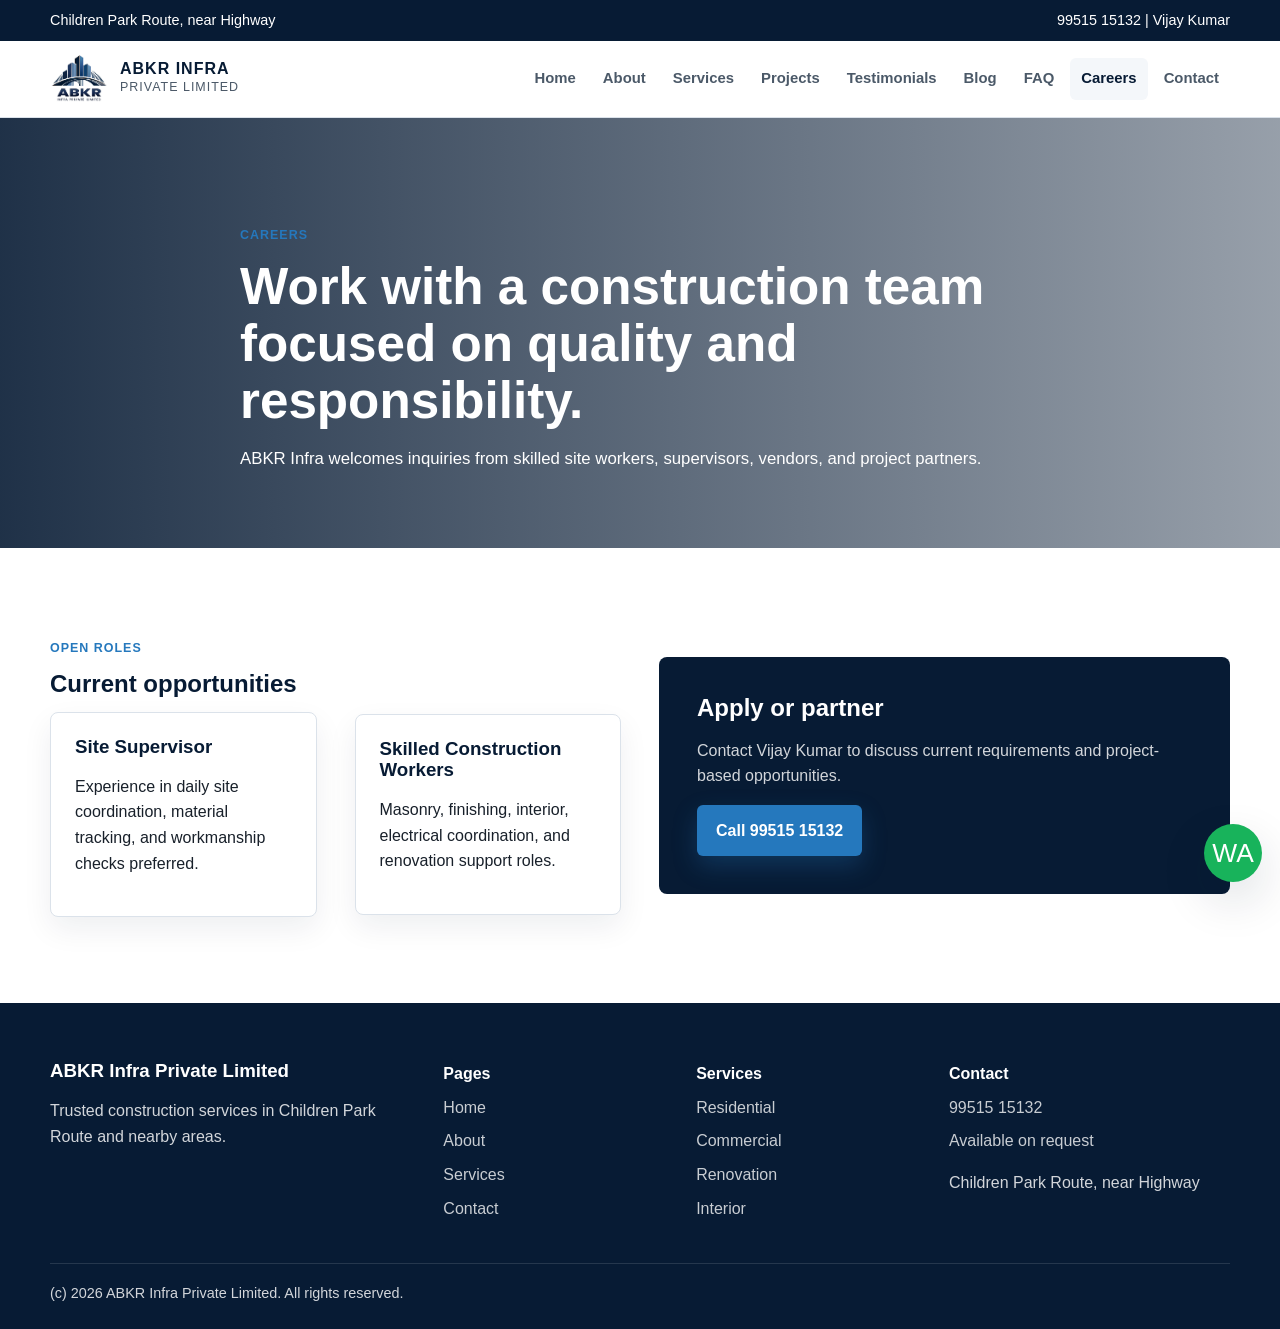
<file: careers.html>
<!doctype html>
<html lang="en">
<head>
  <meta charset="utf-8">
  <meta name="viewport" content="width=device-width, initial-scale=1">
  <title>Careers | ABKR Infra Private Limited</title>
  <meta name="description" content="Career opportunities and construction job inquiries at ABKR Infra Private Limited.">
  <link rel="icon" href="assets/logo.jpeg">
  <link rel="stylesheet" href="styles.css">
</head>
<body>
  <div class="topbar"><div class="container"><span>Children Park Route, near Highway</span><span><a href="tel:+919951515132">99515 15132</a> | Vijay Kumar</span></div></div>
  <header class="site-header"><nav class="nav container" aria-label="Primary navigation"><a class="brand" href="index.html"><img src="assets/logo.jpeg" alt="ABKR Infra Private Limited logo"><span><strong>ABKR Infra</strong><span>Private Limited</span></span></a><button class="nav-toggle" type="button" aria-label="Open menu" aria-expanded="false">Menu</button><div class="nav-links"><a href="index.html">Home</a><a href="about.html">About</a><a href="services.html">Services</a><a href="projects.html">Projects</a><a href="testimonials.html">Testimonials</a><a href="blog.html">Blog</a><a href="faq.html">FAQ</a><a class="active" href="careers.html">Careers</a><a href="contact.html">Contact</a></div></nav></header>
  <main>
    <section class="page-hero" style="--page-image: url('https://images.unsplash.com/photo-1581094794329-c8112a89af12?auto=format&fit=crop&w=1800&q=80');"><div class="container page-intro reveal"><span class="eyebrow">Careers</span><h1>Work with a construction team focused on quality and responsibility.</h1><p>ABKR Infra welcomes inquiries from skilled site workers, supervisors, vendors, and project partners.</p></div></section>
    <section class="section"><div class="container grid-2"><div class="reveal"><span class="eyebrow">Open Roles</span><h2>Current opportunities</h2><div class="grid-2"><article class="card"><div class="card-body"><h3>Site Supervisor</h3><p>Experience in daily site coordination, material tracking, and workmanship checks preferred.</p></div></article><article class="card"><div class="card-body"><h3>Skilled Construction Workers</h3><p>Masonry, finishing, interior, electrical coordination, and renovation support roles.</p></div></article></div></div><div class="split-panel reveal"><h2>Apply or partner</h2><p>Contact Vijay Kumar to discuss current requirements and project-based opportunities.</p><a class="btn btn-primary" href="tel:+919951515132">Call 99515 15132</a></div></div></section>
  </main>
  <footer class="footer"><div class="container footer-grid"><div><h3>ABKR Infra Private Limited</h3><p>Trusted construction services in Children Park Route and nearby areas.</p></div><div><strong>Pages</strong><a href="index.html">Home</a><a href="about.html">About</a><a href="services.html">Services</a><a href="contact.html">Contact</a></div><div><strong>Services</strong><a href="services.html#residential">Residential</a><a href="services.html#commercial">Commercial</a><a href="services.html#renovation">Renovation</a><a href="services.html#interior">Interior</a></div><div><strong>Contact</strong><a href="tel:+919951515132">99515 15132</a><span>Available on request</span><p>Children Park Route, near Highway</p></div></div><div class="container footer-bottom">(c) 2026 ABKR Infra Private Limited. All rights reserved.</div></footer>
  <a class="whatsapp" href="https://wa.me/919951515132" aria-label="Chat on WhatsApp">WA</a><script src="script.js"></script>
</body>
</html>
</file>
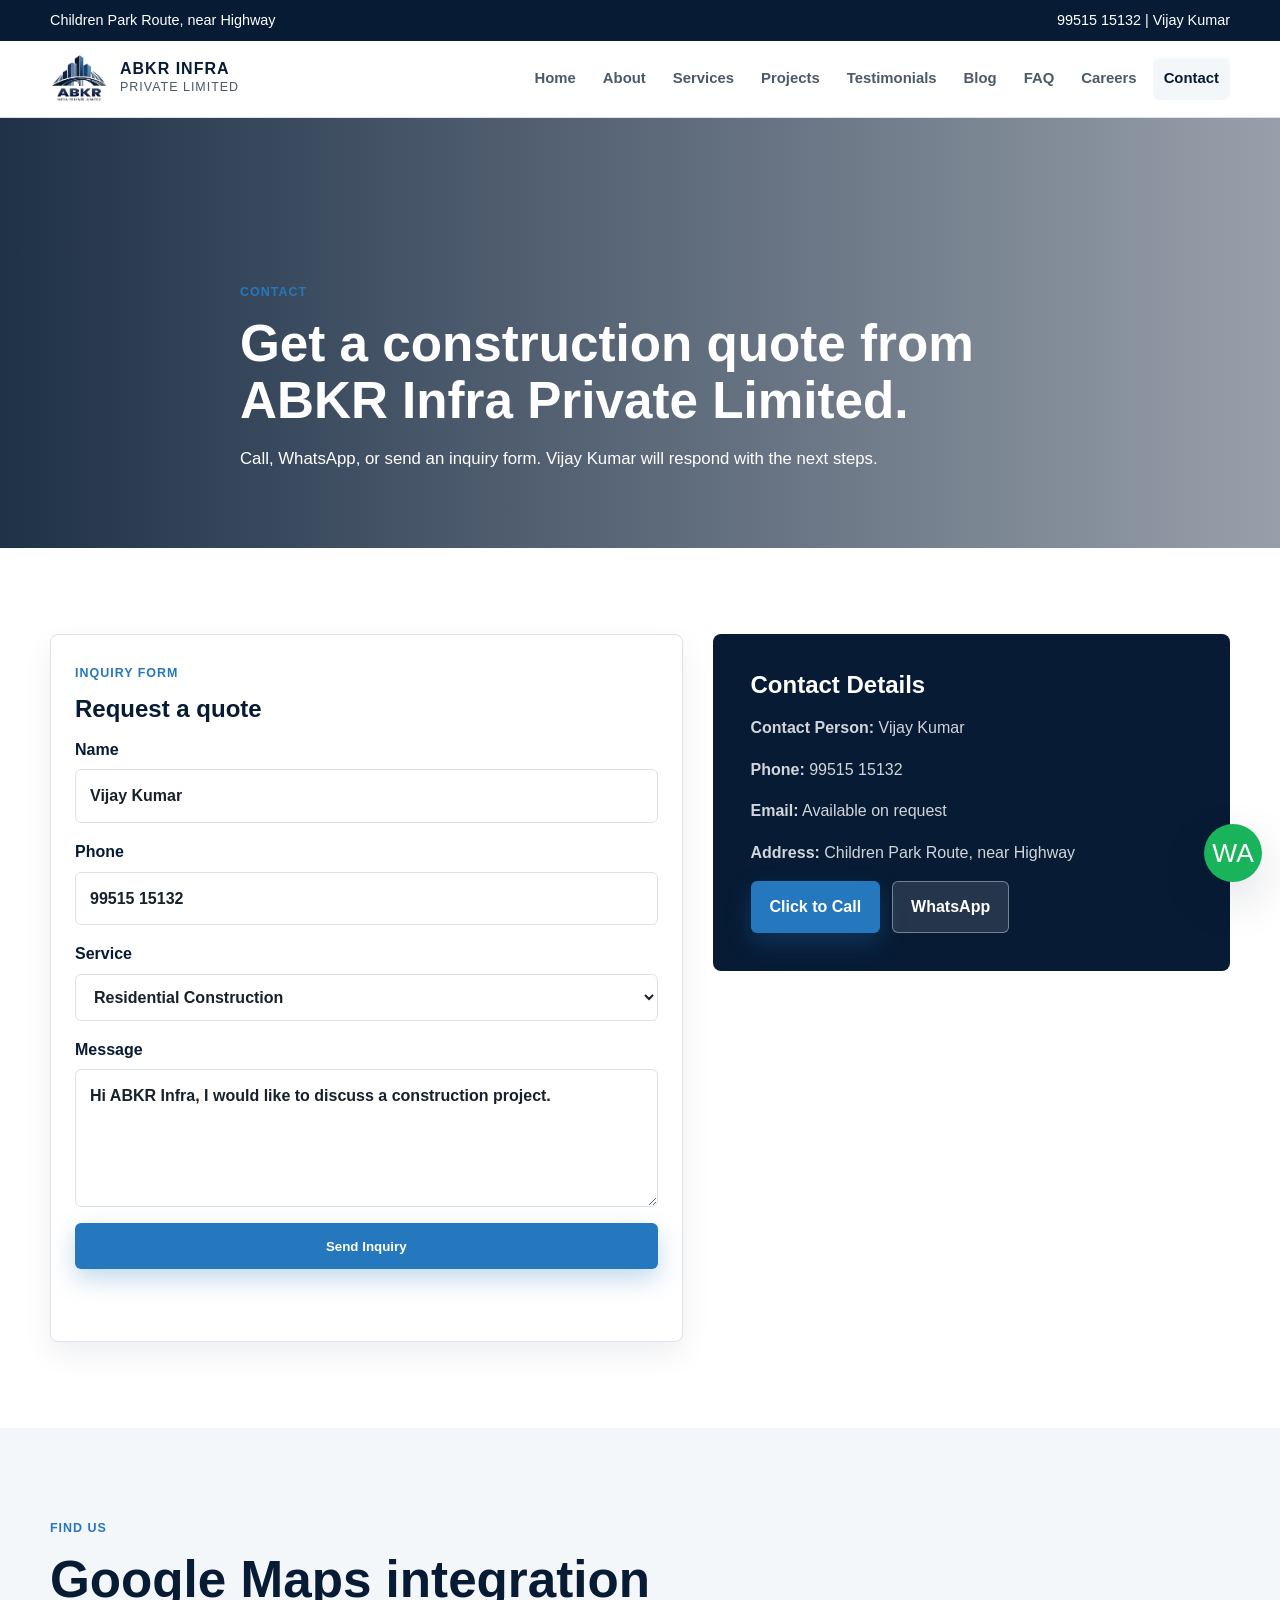
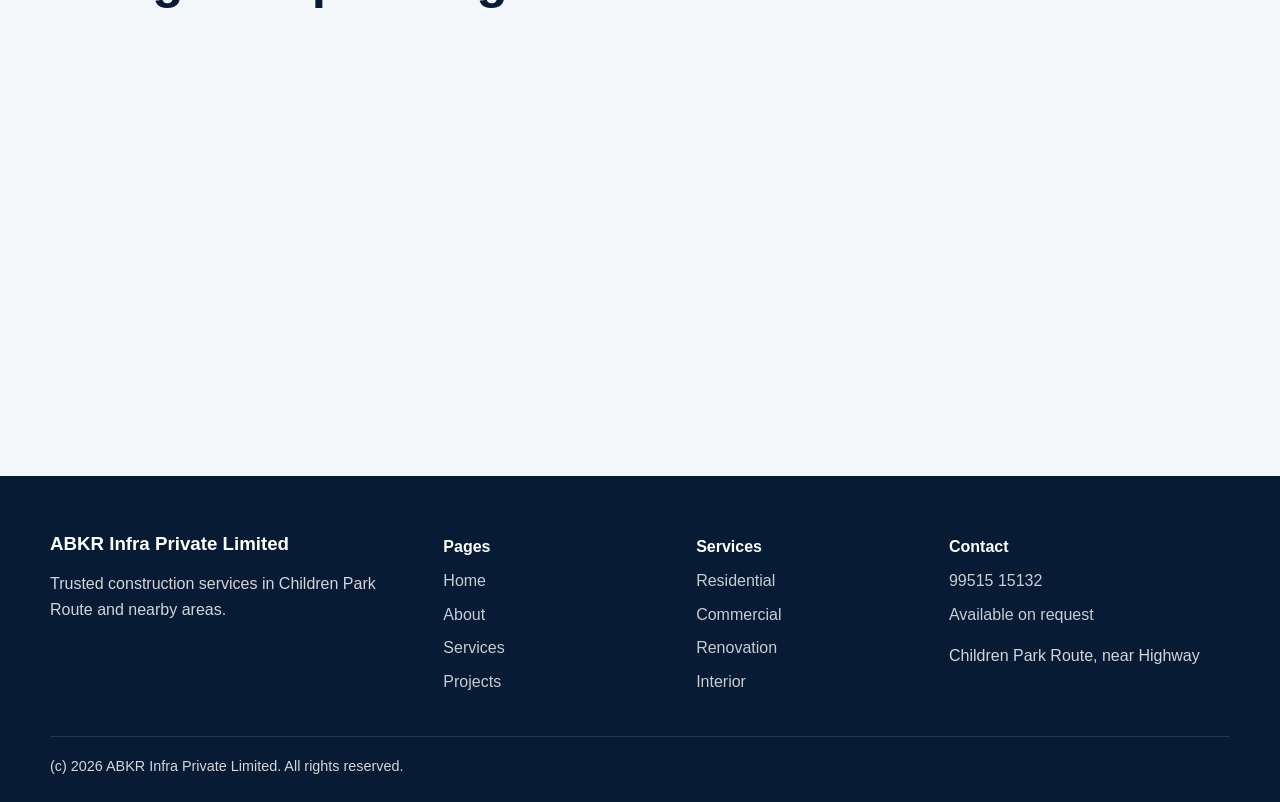
<file: contact.html>
<!doctype html>
<html lang="en">
<head>
  <meta charset="utf-8">
  <meta name="viewport" content="width=device-width, initial-scale=1">
  <title>Contact ABKR Infra Private Limited | Get Quote</title>
  <meta name="description" content="Contact Vijay Kumar at ABKR Infra Private Limited for construction quotes. Call 99515 15132 or visit Children Park Route, near Highway.">
  <link rel="icon" href="assets/logo.jpeg">
  <link rel="stylesheet" href="styles.css">
</head>
<body>
  <div class="topbar"><div class="container"><span>Children Park Route, near Highway</span><span><a href="tel:+919951515132">99515 15132</a> | Vijay Kumar</span></div></div>
  <header class="site-header"><nav class="nav container" aria-label="Primary navigation"><a class="brand" href="index.html"><img src="assets/logo.jpeg" alt="ABKR Infra Private Limited logo"><span><strong>ABKR Infra</strong><span>Private Limited</span></span></a><button class="nav-toggle" type="button" aria-label="Open menu" aria-expanded="false">Menu</button><div class="nav-links"><a href="index.html">Home</a><a href="about.html">About</a><a href="services.html">Services</a><a href="projects.html">Projects</a><a href="testimonials.html">Testimonials</a><a href="blog.html">Blog</a><a href="faq.html">FAQ</a><a href="careers.html">Careers</a><a class="active" href="contact.html">Contact</a></div></nav></header>
  <main>
    <section class="page-hero" style="--page-image: url('https://images.unsplash.com/photo-1581094288338-2314dddb7ece?auto=format&fit=crop&w=1800&q=80');"><div class="container page-intro reveal"><span class="eyebrow">Contact</span><h1>Get a construction quote from ABKR Infra Private Limited.</h1><p>Call, WhatsApp, or send an inquiry form. Vijay Kumar will respond with the next steps.</p></div></section>
    <section class="section" id="quote">
      <div class="container contact-grid">
        <div class="card reveal">
          <div class="card-body">
            <span class="eyebrow">Inquiry Form</span>
            <h2>Request a quote</h2>
            <form class="form" name="quote-inquiry" data-lead-form>
              <label>Name<input name="name" type="text" value="Vijay Kumar" required></label>
              <label>Phone<input name="phone" type="tel" value="99515 15132" required></label>
              <label>Service<select name="service"><option>Residential Construction</option><option>Commercial Construction</option><option>Renovation & Remodeling</option><option>Interior Work</option></select></label>
              <label>Message<textarea name="message" required>Hi ABKR Infra, I would like to discuss a construction project.</textarea></label>
              <button class="btn btn-primary" type="submit">Send Inquiry</button>
              <p data-form-status aria-live="polite"></p>
            </form>
          </div>
        </div>
        <aside class="split-panel reveal">
          <h2>Contact Details</h2>
          <p><strong>Contact Person:</strong> Vijay Kumar</p>
          <p><strong>Phone:</strong> <a href="tel:+919951515132">99515 15132</a></p>
          <p><strong>Email:</strong> Available on request</p>
          <p><strong>Address:</strong> Children Park Route, near Highway</p>
          <div class="section-actions"><a class="btn btn-primary" href="tel:+919951515132">Click to Call</a><a class="btn btn-light" href="https://wa.me/919951515132">WhatsApp</a></div>
        </aside>
      </div>
    </section>
    <section class="section section-alt">
      <div class="container">
        <div class="section-head reveal"><span class="eyebrow">Find Us</span><h2>Google Maps integration</h2></div>
        <iframe class="map reveal" title="ABKR Infra Private Limited location map" loading="lazy" allowfullscreen src="https://www.google.com/maps?q=Children%20Park%20Route%20near%20Highway&output=embed"></iframe>
      </div>
    </section>
  </main>
  <footer class="footer"><div class="container footer-grid"><div><h3>ABKR Infra Private Limited</h3><p>Trusted construction services in Children Park Route and nearby areas.</p></div><div><strong>Pages</strong><a href="index.html">Home</a><a href="about.html">About</a><a href="services.html">Services</a><a href="projects.html">Projects</a></div><div><strong>Services</strong><a href="services.html#residential">Residential</a><a href="services.html#commercial">Commercial</a><a href="services.html#renovation">Renovation</a><a href="services.html#interior">Interior</a></div><div><strong>Contact</strong><a href="tel:+919951515132">99515 15132</a><span>Available on request</span><p>Children Park Route, near Highway</p></div></div><div class="container footer-bottom">(c) 2026 ABKR Infra Private Limited. All rights reserved.</div></footer>
  <a class="whatsapp" href="https://wa.me/919951515132" aria-label="Chat on WhatsApp">WA</a><script src="script.js"></script>
</body>
</html>
</file>
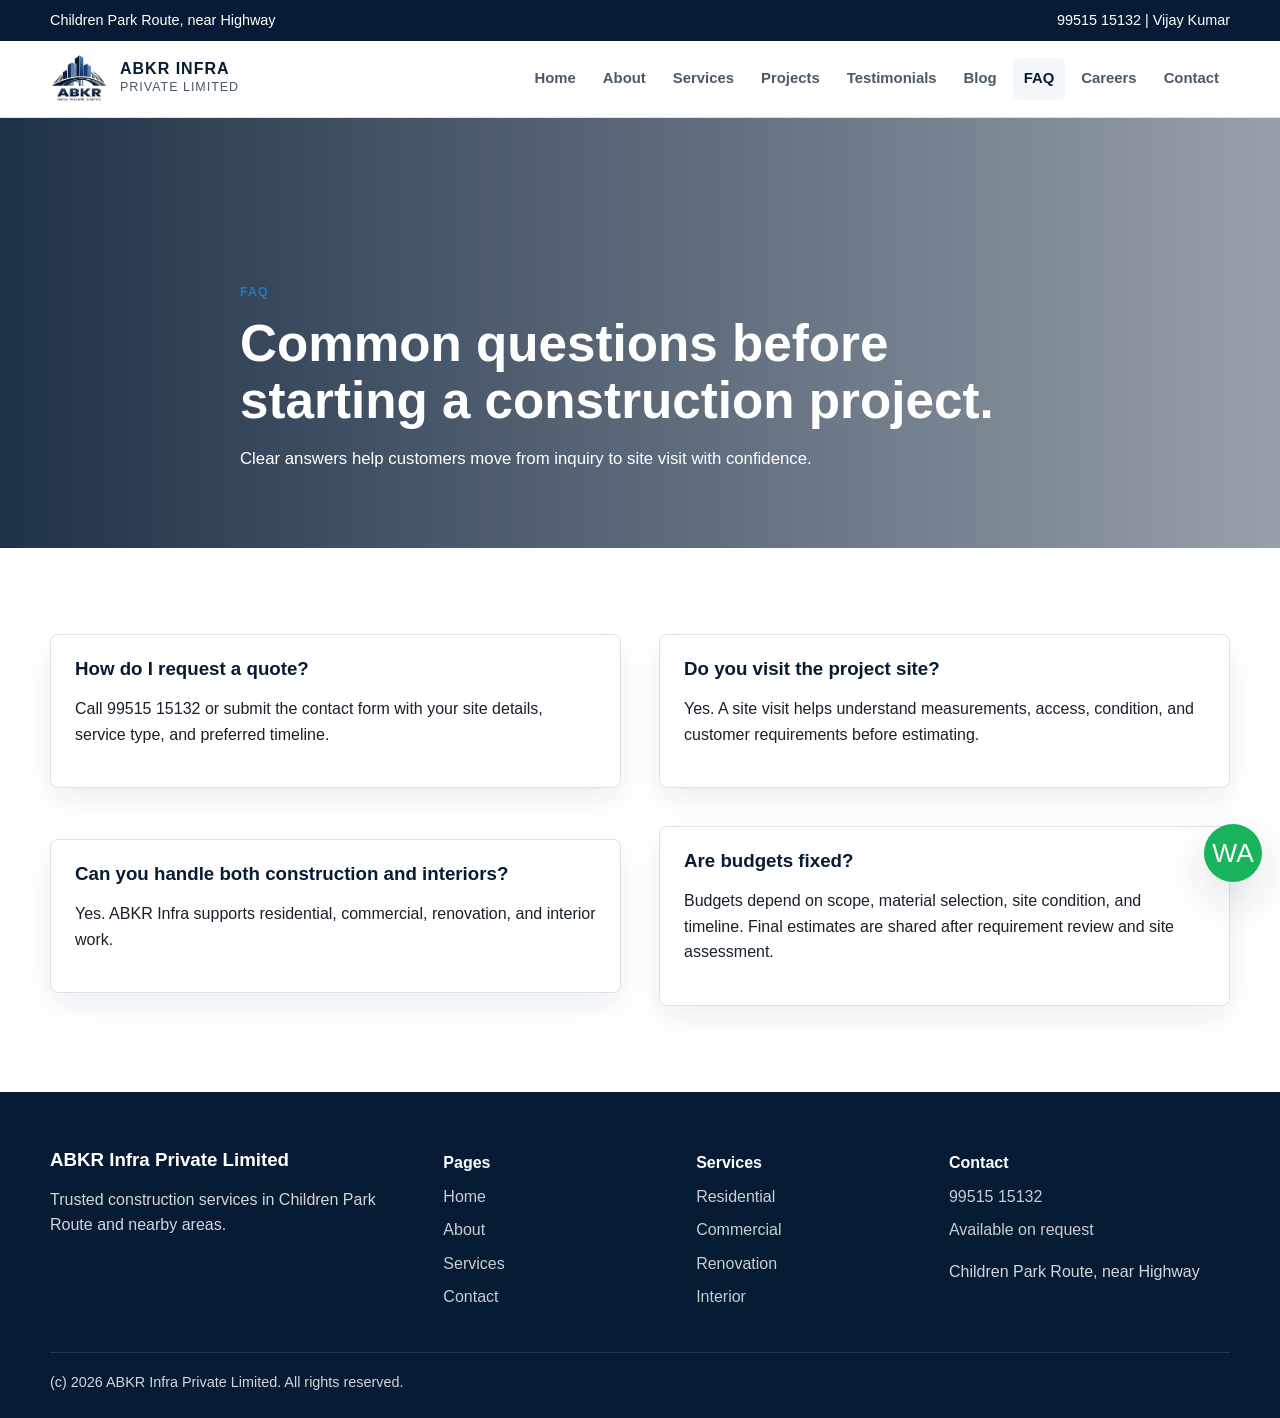
<file: faq.html>
<!doctype html>
<html lang="en">
<head>
  <meta charset="utf-8">
  <meta name="viewport" content="width=device-width, initial-scale=1">
  <title>FAQ | ABKR Infra Private Limited</title>
  <meta name="description" content="Frequently asked questions about construction quotes, timelines, renovation, interiors, and site visits with ABKR Infra Private Limited.">
  <link rel="icon" href="assets/logo.jpeg">
  <link rel="stylesheet" href="styles.css">
</head>
<body>
  <div class="topbar"><div class="container"><span>Children Park Route, near Highway</span><span><a href="tel:+919951515132">99515 15132</a> | Vijay Kumar</span></div></div>
  <header class="site-header"><nav class="nav container" aria-label="Primary navigation"><a class="brand" href="index.html"><img src="assets/logo.jpeg" alt="ABKR Infra Private Limited logo"><span><strong>ABKR Infra</strong><span>Private Limited</span></span></a><button class="nav-toggle" type="button" aria-label="Open menu" aria-expanded="false">Menu</button><div class="nav-links"><a href="index.html">Home</a><a href="about.html">About</a><a href="services.html">Services</a><a href="projects.html">Projects</a><a href="testimonials.html">Testimonials</a><a href="blog.html">Blog</a><a class="active" href="faq.html">FAQ</a><a href="careers.html">Careers</a><a href="contact.html">Contact</a></div></nav></header>
  <main>
    <section class="page-hero" style="--page-image: url('https://images.unsplash.com/photo-1503387762-592deb58ef4e?auto=format&fit=crop&w=1800&q=80');"><div class="container page-intro reveal"><span class="eyebrow">FAQ</span><h1>Common questions before starting a construction project.</h1><p>Clear answers help customers move from inquiry to site visit with confidence.</p></div></section>
    <section class="section"><div class="container grid-2">
      <article class="card reveal"><div class="card-body"><h3>How do I request a quote?</h3><p>Call 99515 15132 or submit the contact form with your site details, service type, and preferred timeline.</p></div></article>
      <article class="card reveal"><div class="card-body"><h3>Do you visit the project site?</h3><p>Yes. A site visit helps understand measurements, access, condition, and customer requirements before estimating.</p></div></article>
      <article class="card reveal"><div class="card-body"><h3>Can you handle both construction and interiors?</h3><p>Yes. ABKR Infra supports residential, commercial, renovation, and interior work.</p></div></article>
      <article class="card reveal"><div class="card-body"><h3>Are budgets fixed?</h3><p>Budgets depend on scope, material selection, site condition, and timeline. Final estimates are shared after requirement review and site assessment.</p></div></article>
    </div></section>
  </main>
  <footer class="footer"><div class="container footer-grid"><div><h3>ABKR Infra Private Limited</h3><p>Trusted construction services in Children Park Route and nearby areas.</p></div><div><strong>Pages</strong><a href="index.html">Home</a><a href="about.html">About</a><a href="services.html">Services</a><a href="contact.html">Contact</a></div><div><strong>Services</strong><a href="services.html#residential">Residential</a><a href="services.html#commercial">Commercial</a><a href="services.html#renovation">Renovation</a><a href="services.html#interior">Interior</a></div><div><strong>Contact</strong><a href="tel:+919951515132">99515 15132</a><span>Available on request</span><p>Children Park Route, near Highway</p></div></div><div class="container footer-bottom">(c) 2026 ABKR Infra Private Limited. All rights reserved.</div></footer>
  <a class="whatsapp" href="https://wa.me/919951515132" aria-label="Chat on WhatsApp">WA</a><script src="script.js"></script>
</body>
</html>
</file>
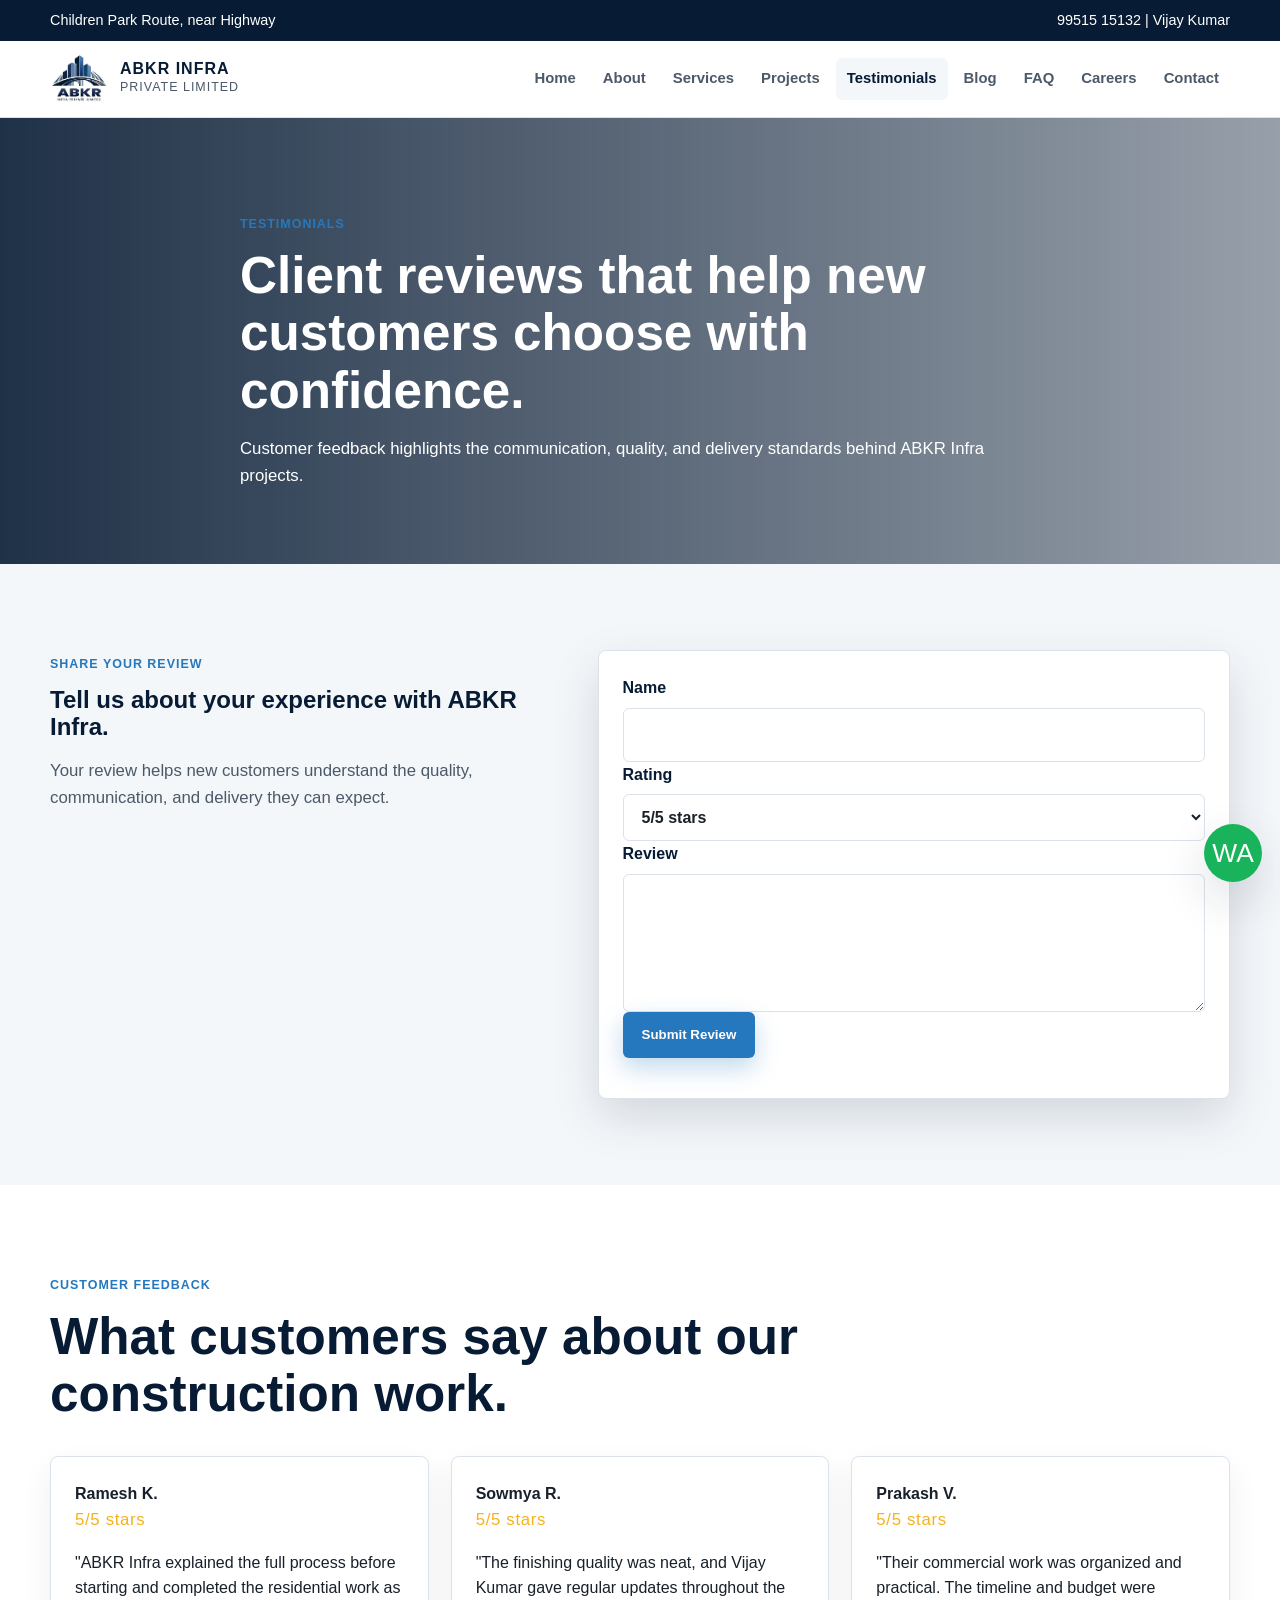
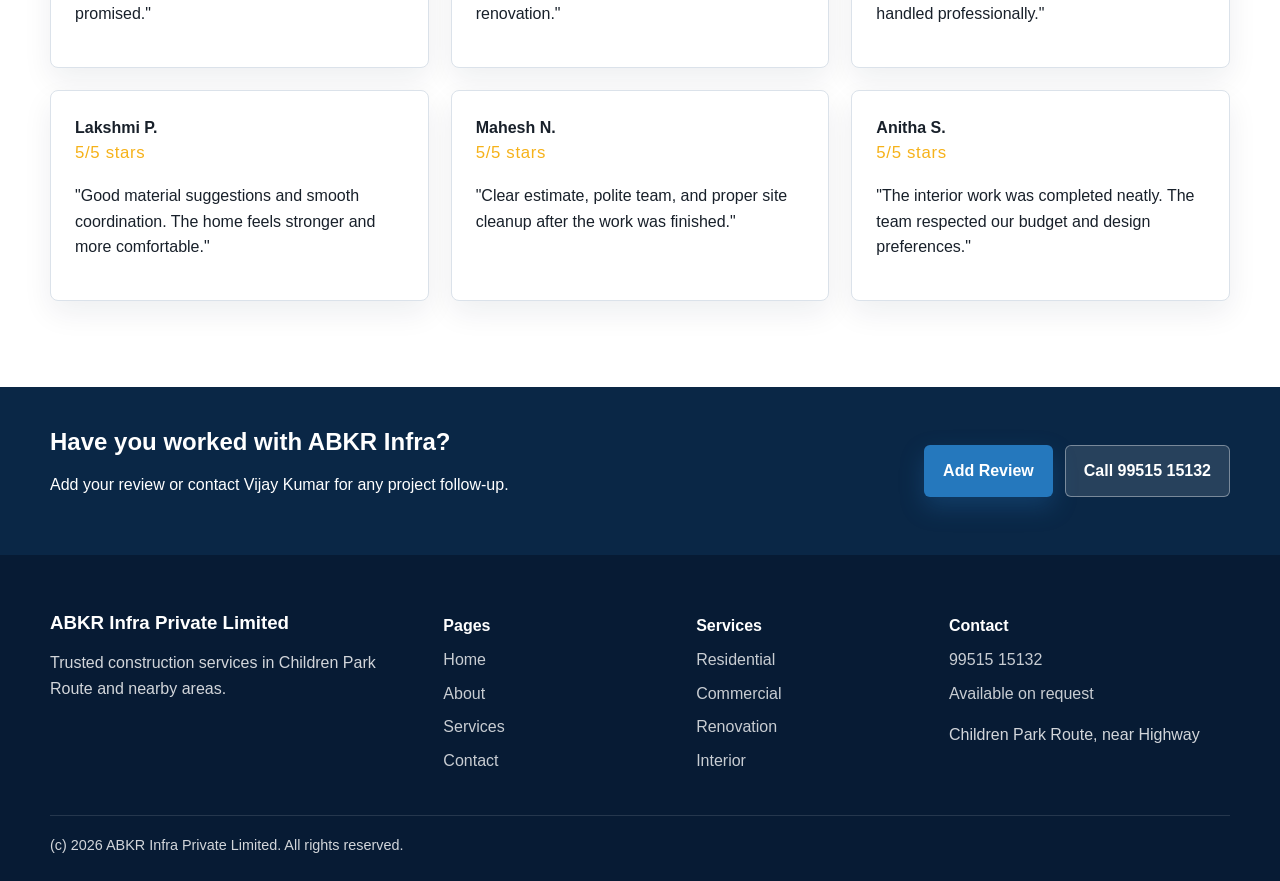
<file: testimonials.html>
<!doctype html>
<html lang="en">
<head>
  <meta charset="utf-8">
  <meta name="viewport" content="width=device-width, initial-scale=1">
  <title>Client Testimonials | ABKR Infra Private Limited</title>
  <meta name="description" content="Read client reviews and star ratings for ABKR Infra Private Limited construction services.">
  <link rel="icon" href="assets/logo.jpeg">
  <link rel="stylesheet" href="styles.css">
</head>
<body>
  <div class="topbar"><div class="container"><span>Children Park Route, near Highway</span><span><a href="tel:+919951515132">99515 15132</a> | Vijay Kumar</span></div></div>
  <header class="site-header"><nav class="nav container" aria-label="Primary navigation"><a class="brand" href="index.html"><img src="assets/logo.jpeg" alt="ABKR Infra Private Limited logo"><span><strong>ABKR Infra</strong><span>Private Limited</span></span></a><button class="nav-toggle" type="button" aria-label="Open menu" aria-expanded="false">Menu</button><div class="nav-links"><a href="index.html">Home</a><a href="about.html">About</a><a href="services.html">Services</a><a href="projects.html">Projects</a><a class="active" href="testimonials.html">Testimonials</a><a href="blog.html">Blog</a><a href="faq.html">FAQ</a><a href="careers.html">Careers</a><a href="contact.html">Contact</a></div></nav></header>
  <main>
    <section class="page-hero" style="--page-image: url('https://images.unsplash.com/photo-1560518883-ce09059eeffa?auto=format&fit=crop&w=1800&q=80');"><div class="container page-intro reveal"><span class="eyebrow">Testimonials</span><h1>Client reviews that help new customers choose with confidence.</h1><p>Customer feedback highlights the communication, quality, and delivery standards behind ABKR Infra projects.</p></div></section>
    <section class="section section-alt" id="review">
      <div class="container review-block reveal">
        <div>
          <span class="eyebrow">Share Your Review</span>
          <h2>Tell us about your experience with ABKR Infra.</h2>
          <p class="lead">Your review helps new customers understand the quality, communication, and delivery they can expect.</p>
        </div>
        <form class="form card review-form" name="customer-review" data-lead-form>
          <div class="card-body">
            <label>Name<input name="name" type="text" required></label>
            <label>Rating<select name="rating"><option>5/5 stars</option><option>4/5 stars</option><option>3/5 stars</option></select></label>
            <label>Review<textarea name="review" required></textarea></label>
            <button class="btn btn-primary" type="submit">Submit Review</button>
            <p data-form-status aria-live="polite"></p>
          </div>
        </form>
      </div>
    </section>
    <section class="section">
      <div class="container">
        <div class="section-head reveal"><span class="eyebrow">Customer Feedback</span><h2>What customers say about our construction work.</h2></div>
        <div class="grid-3">
          <article class="card testimonial reveal"><div class="card-body"><div class="testimonial-header"><div><strong>Ramesh K.</strong><div class="stars">5/5 stars</div></div></div><p>"ABKR Infra explained the full process before starting and completed the residential work as promised."</p></div></article>
          <article class="card testimonial reveal"><div class="card-body"><div class="testimonial-header"><div><strong>Sowmya R.</strong><div class="stars">5/5 stars</div></div></div><p>"The finishing quality was neat, and Vijay Kumar gave regular updates throughout the renovation."</p></div></article>
          <article class="card testimonial reveal"><div class="card-body"><div class="testimonial-header"><div><strong>Prakash V.</strong><div class="stars">5/5 stars</div></div></div><p>"Their commercial work was organized and practical. The timeline and budget were handled professionally."</p></div></article>
          <article class="card testimonial reveal"><div class="card-body"><div class="testimonial-header"><div><strong>Lakshmi P.</strong><div class="stars">5/5 stars</div></div></div><p>"Good material suggestions and smooth coordination. The home feels stronger and more comfortable."</p></div></article>
          <article class="card testimonial reveal"><div class="card-body"><div class="testimonial-header"><div><strong>Mahesh N.</strong><div class="stars">5/5 stars</div></div></div><p>"Clear estimate, polite team, and proper site cleanup after the work was finished."</p></div></article>
          <article class="card testimonial reveal"><div class="card-body"><div class="testimonial-header"><div><strong>Anitha S.</strong><div class="stars">5/5 stars</div></div></div><p>"The interior work was completed neatly. The team respected our budget and design preferences."</p></div></article>
        </div>
      </div>
    </section>
    <section class="quote-strip">
      <div class="container">
        <div>
          <h2>Have you worked with ABKR Infra?</h2>
          <p>Add your review or contact Vijay Kumar for any project follow-up.</p>
        </div>
        <div class="section-actions">
          <a class="btn btn-primary" href="#review">Add Review</a>
          <a class="btn btn-light" href="tel:+919951515132">Call 99515 15132</a>
        </div>
      </div>
    </section>
  </main>
  <footer class="footer"><div class="container footer-grid"><div><h3>ABKR Infra Private Limited</h3><p>Trusted construction services in Children Park Route and nearby areas.</p></div><div><strong>Pages</strong><a href="index.html">Home</a><a href="about.html">About</a><a href="services.html">Services</a><a href="contact.html">Contact</a></div><div><strong>Services</strong><a href="services.html#residential">Residential</a><a href="services.html#commercial">Commercial</a><a href="services.html#renovation">Renovation</a><a href="services.html#interior">Interior</a></div><div><strong>Contact</strong><a href="tel:+919951515132">99515 15132</a><span>Available on request</span><p>Children Park Route, near Highway</p></div></div><div class="container footer-bottom">(c) 2026 ABKR Infra Private Limited. All rights reserved.</div></footer>
  <a class="whatsapp" href="https://wa.me/919951515132" aria-label="Chat on WhatsApp">WA</a><script src="script.js"></script>
</body>
</html>
</file>
<file: styles.css>
:root {
  --blue-950: #071b34;
  --blue-900: #0a2746;
  --blue-700: #164f86;
  --blue-500: #2578bd;
  --grey-900: #18202a;
  --grey-700: #4b5968;
  --grey-200: #dbe2ea;
  --grey-100: #f4f7fa;
  --white: #ffffff;
  --shadow: 0 18px 48px rgba(7, 27, 52, 0.14);
  --radius: 8px;
  --max: 1180px;
}

* {
  box-sizing: border-box;
}

html {
  scroll-behavior: smooth;
}

body {
  margin: 0;
  font-family: Inter, Arial, Helvetica, sans-serif;
  color: var(--grey-900);
  background: var(--white);
  line-height: 1.6;
}

img {
  display: block;
  max-width: 100%;
}

a {
  color: inherit;
  text-decoration: none;
}

.container {
  width: min(100% - 32px, var(--max));
  margin-inline: auto;
}

.topbar {
  background: var(--blue-950);
  color: var(--white);
  font-size: 0.9rem;
}

.topbar .container {
  display: flex;
  justify-content: space-between;
  gap: 16px;
  padding: 9px 0;
  flex-wrap: wrap;
}

.site-header {
  position: sticky;
  top: 0;
  z-index: 50;
  background: rgba(255, 255, 255, 0.96);
  border-bottom: 1px solid var(--grey-200);
  backdrop-filter: blur(10px);
}

.nav {
  min-height: 76px;
  display: flex;
  align-items: center;
  justify-content: space-between;
  gap: 24px;
}

.brand {
  display: flex;
  align-items: center;
  gap: 12px;
  min-width: 210px;
}

.brand img {
  width: 58px;
  height: 58px;
  object-fit: contain;
}

.brand strong {
  display: block;
  color: var(--blue-950);
  font-size: 1rem;
  line-height: 1.15;
}

.brand span {
  color: var(--grey-700);
  font-size: 0.78rem;
  letter-spacing: 0.08em;
  text-transform: uppercase;
}

.nav-toggle {
  display: none;
  width: 44px;
  height: 44px;
  border: 1px solid var(--grey-200);
  background: var(--white);
  border-radius: var(--radius);
  color: var(--blue-950);
  font-size: 0.86rem;
  font-weight: 900;
}

.nav-links {
  display: flex;
  align-items: center;
  gap: 5px;
}

.nav-links a {
  padding: 9px 11px;
  color: var(--grey-700);
  border-radius: 6px;
  font-weight: 700;
  font-size: 0.93rem;
}

.nav-links a:hover,
.nav-links a.active {
  color: var(--blue-950);
  background: var(--grey-100);
}

.btn {
  display: inline-flex;
  align-items: center;
  justify-content: center;
  gap: 8px;
  min-height: 46px;
  padding: 12px 18px;
  border-radius: 6px;
  font-weight: 800;
  border: 1px solid transparent;
  cursor: pointer;
  transition: transform 180ms ease, box-shadow 180ms ease, background 180ms ease;
}

.btn:hover {
  transform: translateY(-1px);
}

.btn-primary {
  background: var(--blue-500);
  color: var(--white);
  box-shadow: 0 10px 24px rgba(37, 120, 189, 0.28);
}

.btn-primary:hover {
  background: var(--blue-700);
}

.btn-outline {
  color: var(--blue-950);
  border-color: rgba(255, 255, 255, 0.6);
  background: rgba(255, 255, 255, 0.9);
}

.btn-light {
  color: var(--white);
  border-color: rgba(255, 255, 255, 0.38);
  background: rgba(255, 255, 255, 0.12);
}

.hero {
  min-height: 680px;
  color: var(--white);
  display: grid;
  align-items: end;
  background:
    linear-gradient(90deg, rgba(7, 27, 52, 0.88), rgba(7, 27, 52, 0.55), rgba(7, 27, 52, 0.24)),
    var(--hero-image) center / cover no-repeat;
}

.hero .container {
  padding: 96px 0 74px;
}

.hero-content {
  max-width: 760px;
}

.eyebrow {
  display: inline-flex;
  align-items: center;
  gap: 8px;
  color: var(--blue-500);
  font-weight: 900;
  letter-spacing: 0.08em;
  text-transform: uppercase;
  font-size: 0.78rem;
  margin-bottom: 12px;
}

.hero .eyebrow {
  color: #9fd0ff;
}

h1,
h2,
h3 {
  line-height: 1.12;
  margin: 0 0 14px;
  color: var(--blue-950);
}

.hero h1 {
  color: var(--white);
  font-size: clamp(2.55rem, 7vw, 5.7rem);
  max-width: 850px;
  letter-spacing: 0;
}

.hero p {
  max-width: 680px;
  font-size: clamp(1.05rem, 2.3vw, 1.35rem);
  color: rgba(255, 255, 255, 0.9);
  margin: 0 0 28px;
}

.hero-actions,
.section-actions {
  display: flex;
  gap: 12px;
  flex-wrap: wrap;
}

.hero-stats {
  display: grid;
  grid-template-columns: repeat(3, minmax(0, 1fr));
  gap: 1px;
  width: min(100%, 760px);
  margin-top: 58px;
  background: rgba(255, 255, 255, 0.22);
}

.hero-stat {
  padding: 20px;
  background: rgba(7, 27, 52, 0.74);
}

.hero-stat strong {
  display: block;
  font-size: 1.8rem;
  line-height: 1;
}

.section {
  padding: 86px 0;
}

.section-alt {
  background: var(--grey-100);
}

.section-head {
  max-width: 760px;
  margin-bottom: 34px;
}

.section-head h2,
.page-intro h1 {
  font-size: clamp(2rem, 4vw, 3.35rem);
}

.section-head p,
.page-intro p,
.lead {
  color: var(--grey-700);
  font-size: 1.05rem;
}

.grid-2 {
  display: grid;
  grid-template-columns: 1fr 1fr;
  gap: 38px;
  align-items: center;
}

.grid-3,
.grid-4 {
  display: grid;
  gap: 22px;
}

.grid-3 {
  grid-template-columns: repeat(3, minmax(0, 1fr));
}

.grid-4 {
  grid-template-columns: repeat(4, minmax(0, 1fr));
}

.card {
  background: var(--white);
  border: 1px solid var(--grey-200);
  border-radius: var(--radius);
  overflow: hidden;
  box-shadow: 0 12px 30px rgba(7, 27, 52, 0.07);
}

.card-body {
  padding: 24px;
}

.card img,
.service-media img,
.project-card img,
.about-photo img {
  width: 100%;
  height: 245px;
  object-fit: cover;
}

.service-icon {
  width: 48px;
  height: 48px;
  display: grid;
  place-items: center;
  border-radius: 7px;
  background: #e9f3fc;
  color: var(--blue-700);
  font-size: 0.72rem;
  font-weight: 900;
  margin-bottom: 16px;
}

.list {
  padding-left: 20px;
  color: var(--grey-700);
}

.split-panel {
  background: var(--blue-950);
  color: var(--white);
  padding: 38px;
  border-radius: var(--radius);
}

.split-panel h2,
.split-panel h3 {
  color: var(--white);
}

.split-panel p,
.split-panel li {
  color: rgba(255, 255, 255, 0.82);
}

.page-hero {
  min-height: 430px;
  display: grid;
  align-items: end;
  color: var(--white);
  background:
    linear-gradient(90deg, rgba(7, 27, 52, 0.9), rgba(7, 27, 52, 0.42)),
    var(--page-image) center / cover no-repeat;
}

.page-intro {
  max-width: 800px;
  padding: 92px 0 58px;
}

.page-intro h1,
.page-intro p {
  color: var(--white);
}

.process {
  counter-reset: step;
  display: grid;
  gap: 14px;
}

.process li {
  list-style: none;
  position: relative;
  padding: 16px 16px 16px 58px;
  background: var(--grey-100);
  border: 1px solid var(--grey-200);
  border-radius: var(--radius);
}

.process li::before {
  counter-increment: step;
  content: counter(step);
  position: absolute;
  left: 16px;
  top: 16px;
  width: 28px;
  height: 28px;
  display: grid;
  place-items: center;
  border-radius: 50%;
  background: var(--blue-700);
  color: var(--white);
  font-weight: 900;
}

.project-meta {
  display: flex;
  flex-wrap: wrap;
  gap: 8px;
  margin: 14px 0;
}

.pill {
  padding: 5px 9px;
  border-radius: 999px;
  background: #edf4fb;
  color: var(--blue-900);
  font-weight: 800;
  font-size: 0.78rem;
}

.before-after {
  display: grid;
  grid-template-columns: 1fr 1fr;
}

.before-after figure {
  margin: 0;
  position: relative;
}

.before-after img {
  height: 230px;
  object-fit: cover;
  width: 100%;
}

.before-after figcaption {
  position: absolute;
  left: 10px;
  bottom: 10px;
  background: rgba(7, 27, 52, 0.86);
  color: var(--white);
  padding: 4px 9px;
  border-radius: 4px;
  font-size: 0.8rem;
  font-weight: 800;
}

.stars {
  color: #f6b21a;
  letter-spacing: 0.04em;
  font-size: 1.05rem;
}

.testimonial {
  min-height: 100%;
}

.testimonial-header {
  display: flex;
  align-items: center;
  gap: 12px;
  margin-bottom: 12px;
}

.review-block {
  display: grid;
  grid-template-columns: 0.9fr 1.1fr;
  gap: 30px;
  align-items: start;
}

.review-form {
  box-shadow: var(--shadow);
}

.avatar {
  width: 52px;
  height: 52px;
  border-radius: 50%;
  object-fit: cover;
}

.contact-grid {
  display: grid;
  grid-template-columns: 1.1fr 0.9fr;
  gap: 30px;
  align-items: start;
}

.form {
  display: grid;
  gap: 16px;
}

.form label {
  display: grid;
  gap: 7px;
  color: var(--blue-950);
  font-weight: 800;
}

.form input,
.form textarea,
.form select {
  width: 100%;
  border: 1px solid var(--grey-200);
  border-radius: 6px;
  padding: 13px 14px;
  font: inherit;
  color: var(--grey-900);
  background: var(--white);
}

.form textarea {
  min-height: 138px;
  resize: vertical;
}

.map {
  width: 100%;
  min-height: 340px;
  border: 0;
  border-radius: var(--radius);
}

.footer {
  background: var(--blue-950);
  color: rgba(255, 255, 255, 0.82);
  padding: 58px 0 24px;
}

.footer-grid {
  display: grid;
  grid-template-columns: 1.3fr 0.8fr 0.8fr 1fr;
  gap: 28px;
}

.footer h3,
.footer strong {
  color: var(--white);
}

.footer a {
  display: block;
  color: rgba(255, 255, 255, 0.78);
  margin: 8px 0;
}

.footer span {
  display: block;
  color: rgba(255, 255, 255, 0.78);
  margin: 8px 0;
}

.footer-bottom {
  border-top: 1px solid rgba(255, 255, 255, 0.12);
  margin-top: 34px;
  padding-top: 18px;
  font-size: 0.9rem;
}

.whatsapp {
  position: fixed;
  right: 18px;
  bottom: 18px;
  z-index: 70;
  width: 58px;
  height: 58px;
  display: grid;
  place-items: center;
  border-radius: 50%;
  background: #18b35b;
  color: var(--white);
  font-size: 1.65rem;
  box-shadow: var(--shadow);
}

.reveal {
  opacity: 0;
  transform: translateY(18px);
  transition: opacity 600ms ease, transform 600ms ease;
}

.reveal.visible {
  opacity: 1;
  transform: translateY(0);
}

.quote-strip {
  background: var(--blue-900);
  color: var(--white);
  padding: 42px 0;
}

.quote-strip .container {
  display: flex;
  align-items: center;
  justify-content: space-between;
  gap: 22px;
  flex-wrap: wrap;
}

.quote-strip h2 {
  color: var(--white);
  margin-bottom: 6px;
}

@media (max-width: 980px) {
  .nav-toggle {
    display: inline-grid;
    place-items: center;
  }

  .nav-links {
    position: absolute;
    left: 0;
    right: 0;
    top: 100%;
    display: none;
    flex-direction: column;
    align-items: stretch;
    padding: 12px 16px 18px;
    background: var(--white);
    border-bottom: 1px solid var(--grey-200);
    box-shadow: var(--shadow);
  }

  .nav-links.open {
    display: flex;
  }

  .nav-links a {
    padding: 12px;
  }

  .hero {
    min-height: 590px;
  }

  .grid-4,
  .grid-3,
  .grid-2,
  .review-block,
  .contact-grid,
  .footer-grid {
    grid-template-columns: 1fr 1fr;
  }

  .hero-stats {
    grid-template-columns: repeat(2, minmax(0, 1fr));
  }
}

@media (max-width: 768px) {
  .hero-stats {
    grid-template-columns: 1fr;
  }

  .quote-strip .container {
    flex-direction: column;
    text-align: center;
  }

  .hero {
    min-height: 520px;
  }

  .section {
    padding: 72px 0;
  }
}

@media (max-width: 680px) {
  .container {
    width: min(100% - 24px, var(--max));
  }

  .topbar .container {
    display: block;
  }

  .topbar span {
    display: block;
    margin: 2px 0;
  }

  .brand {
    min-width: 0;
  }

  .brand img {
    width: 50px;
    height: 50px;
  }

  .brand strong {
    font-size: 0.9rem;
  }

  .hero .container,
  .page-intro {
    padding: 72px 0 44px;
  }

  .hero-stats,
  .grid-4,
  .grid-3,
  .grid-2,
  .review-block,
  .contact-grid,
  .footer-grid,
  .before-after {
    grid-template-columns: 1fr;
  }

  .section {
    padding: 62px 0;
  }

  .card-body,
  .split-panel {
    padding: 20px;
  }

  .hero-actions .btn,
  .section-actions .btn,
  .quote-strip .btn {
    width: 100%;
  }

  .whatsapp {
    width: 54px;
    height: 54px;
  }
}
</file>
